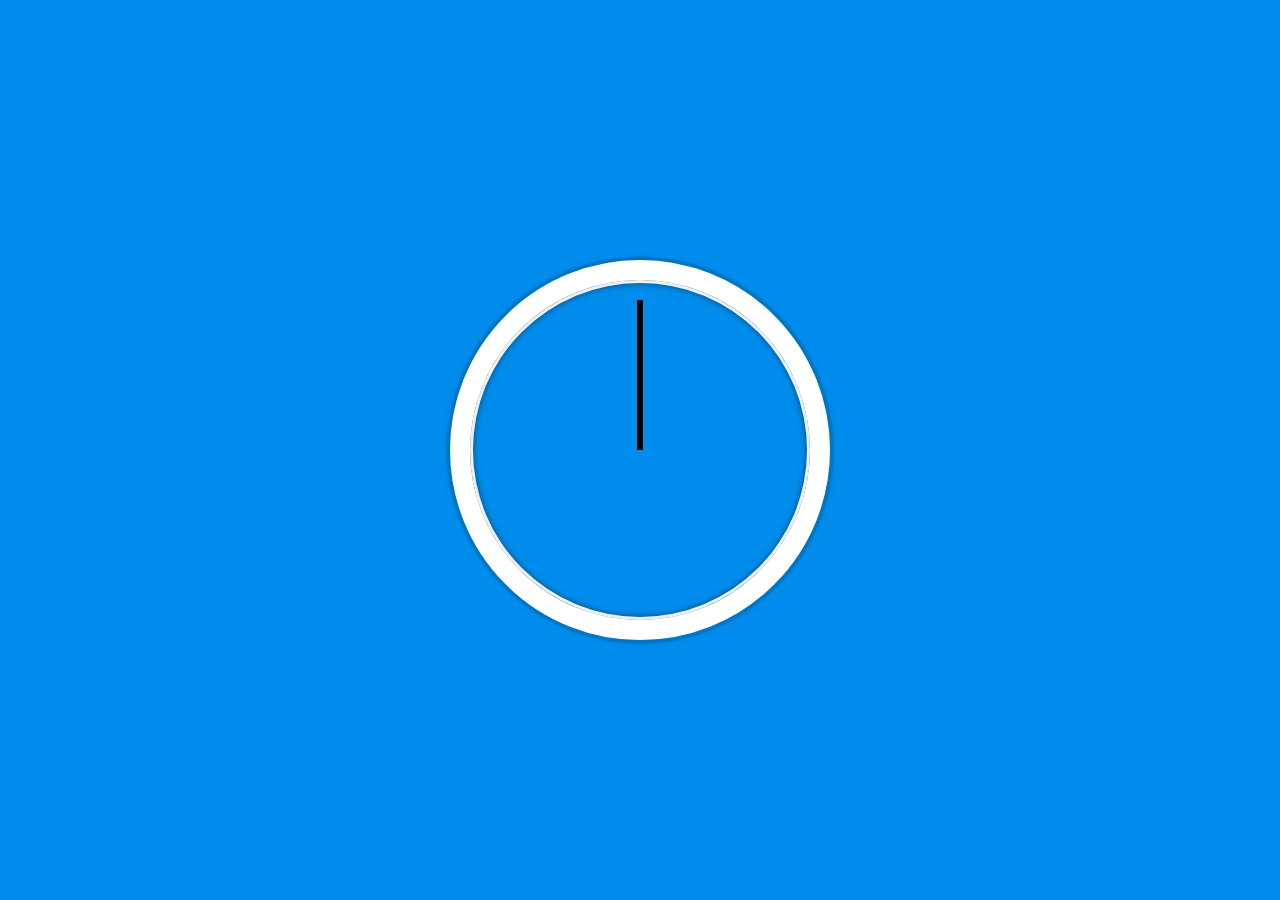
<file: 02 - JS and CSS Clock/index-START.html>
<!DOCTYPE html>
<html lang="en">
  <head>
    <meta charset="UTF-8" />
    <title>JS + CSS Clock</title>
    <link rel="icon" href="https://fav.farm/🔥" />
  </head>
  <body>
    <div class="clock">
      <div class="clock-face">
        <div class="hand hour-hand"></div>
        <div class="hand min-hand"></div>
        <div class="hand second-hand"></div>
      </div>
    </div>

    <style>
      html {
        background: #018ded url(https://unsplash.it/1500/1000?image=881&blur=5);
        background-size: cover;
        font-family: "helvetica neue";
        text-align: center;
        font-size: 10px;
      }

      body {
        margin: 0;
        font-size: 2rem;
        display: flex;
        flex: 1;
        min-height: 100vh;
        align-items: center;
      }

      .clock {
        width: 30rem;
        height: 30rem;
        border: 20px solid white;
        border-radius: 50%;
        margin: 50px auto;
        position: relative;
        padding: 2rem;
        box-shadow: 0 0 0 4px rgba(0, 0, 0, 0.1), inset 0 0 0 3px #efefef,
          inset 0 0 10px black, 0 0 10px rgba(0, 0, 0, 0.2);
      }

      .clock-face {
        position: relative;
        width: 100%;
        height: 100%;
        transform: translateY(
          -3px
        ); /* account for the height of the clock hands */
      }

      .hand {
        width: 50%;
        height: 6px;
        background: black;
        position: absolute;
        top: 50%;
        transform-origin: 100%;
        transform: rotate(90deg);
        transition: all 0.05s;
        transition-timing-function: cubic-bezier(0.1, 2.7, 0.58, 1);
      }
    </style>

    <script>
      const secondHand = document.querySelector(".second-hand");
      const minsHand = document.querySelector(".min-hand");
      const hourHand = document.querySelector(".hour-hand");

      function setDate() {
        const now = new Date();
        const seconds = now.getSeconds();
        const secondsDegrees = (seconds / 60) * 360 + 90;
        secondHand.style.transform = `rotate(${secondsDegrees}deg)`;

        const mins = now.getMinutes();
        const minsDegrees = (mins / 60) * 360 + (seconds / 60) * 6 + 90;
        minsHand.style.transform = `rotate(${minsDegrees}deg)`;

        const hour = now.getHours();
        const hourDegrees = (hour / 12) * 360 + (mins / 60) * 30 + 90;
        hourHand.style.transform = `rotate(${hourDegrees}deg)`;
      }
      setInterval(setDate, 1000);
    </script>
  </body>
</html>
</file>
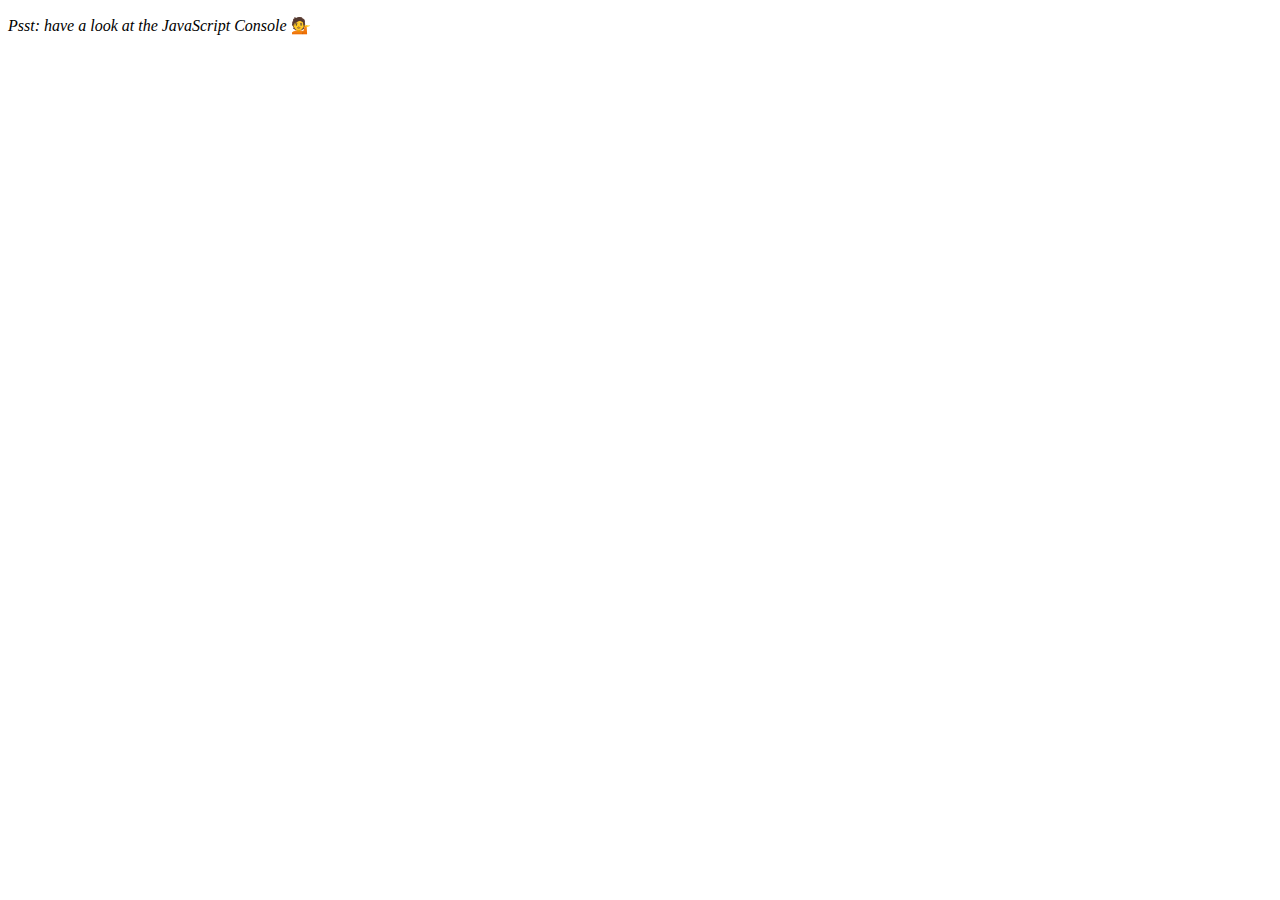
<file: 04 - Array Cardio Day 1/index-START.html>
<!DOCTYPE html>
<html lang="en">
  <head>
    <meta charset="UTF-8" />
    <title>Array Cardio 💪</title>
    <link rel="icon" href="https://fav.farm/🔥" />
  </head>
  <body>
    <p><em>Psst: have a look at the JavaScript Console</em> 💁</p>
    <script>
      // Get your shorts on - this is an array workout!
      // ## Array Cardio Day 1

      // Some data we can work with

      const inventors = [
        { first: "Albert", last: "Einstein", year: 1879, passed: 1955 },
        { first: "Isaac", last: "Newton", year: 1643, passed: 1727 },
        { first: "Galileo", last: "Galilei", year: 1564, passed: 1642 },
        { first: "Marie", last: "Curie", year: 1867, passed: 1934 },
        { first: "Johannes", last: "Kepler", year: 1571, passed: 1630 },
        { first: "Nicolaus", last: "Copernicus", year: 1473, passed: 1543 },
        { first: "Max", last: "Planck", year: 1858, passed: 1947 },
        { first: "Katherine", last: "Blodgett", year: 1898, passed: 1979 },
        { first: "Ada", last: "Lovelace", year: 1815, passed: 1852 },
        { first: "Sarah E.", last: "Goode", year: 1855, passed: 1905 },
        { first: "Lise", last: "Meitner", year: 1878, passed: 1968 },
        { first: "Hanna", last: "Hammarström", year: 1829, passed: 1909 },
      ];

      const people = [
        "Bernhard, Sandra",
        "Bethea, Erin",
        "Becker, Carl",
        "Bentsen, Lloyd",
        "Beckett, Samuel",
        "Blake, William",
        "Berger, Ric",
        "Beddoes, Mick",
        "Beethoven, Ludwig",
        "Belloc, Hilaire",
        "Begin, Menachem",
        "Bellow, Saul",
        "Benchley, Robert",
        "Blair, Robert",
        "Benenson, Peter",
        "Benjamin, Walter",
        "Berlin, Irving",
        "Benn, Tony",
        "Benson, Leana",
        "Bent, Silas",
        "Berle, Milton",
        "Berry, Halle",
        "Biko, Steve",
        "Beck, Glenn",
        "Bergman, Ingmar",
        "Black, Elk",
        "Berio, Luciano",
        "Berne, Eric",
        "Berra, Yogi",
        "Berry, Wendell",
        "Bevan, Aneurin",
        "Ben-Gurion, David",
        "Bevel, Ken",
        "Biden, Joseph",
        "Bennington, Chester",
        "Bierce, Ambrose",
        "Billings, Josh",
        "Birrell, Augustine",
        "Blair, Tony",
        "Beecher, Henry",
        "Biondo, Frank",
      ];

      // Array.prototype.filter()
      // 1. Filter the list of inventors for those who were born in the 1500's
      const fifteen = inventors.filter(
        (inventor) => inventor.year >= 1500 && inventor.year < 1600
      );
      console.table(fifteen);

      // Array.prototype.map()
      // 2. Give us an array of the inventors first and last names
      const fullNames = inventors.map(
        (inventor) => `${inventor.first} ${inventor.last}`
      );
      console.table(fullNames);

      // Array.prototype.sort()
      // 3. Sort the inventors by birthdate, oldest to youngest

      // const birthDates = inventors.sort(function (a, b) {
      //   if (a.year > b.year) {
      //     return 1;
      //   } else {
      //     return -1;
      //   }
      // });

      const birthDates = inventors.sort((a, b) => (a.year > b.year ? 1 : -1));
      console.table(birthDates);

      // Array.prototype.reduce()
      // 4. How many years did all the inventors live all together?
      const totalYears = inventors.reduce((total, inventor) => {
        return total + (inventor.passed - inventor.year);
      }, 0);
      console.log(totalYears);

      // 5. Sort the inventors by years lived
      const oldest = inventors.sort(function (a, b) {
        const last = a.passed - a.year;
        const next = b.passed - b.year;
        return last > next ? -1 : 1;
      });
      console.table(oldest);
      // 6. create a list of Boulevards in Paris that contain 'de' anywhere in the name
      // https://en.wikipedia.org/wiki/Category:Boulevards_in_Paris

      // const category = document.querySelector(".mw-category");
      // const links = Array.from(category.querySelectorAll("a"));

      // const de = links
      //   .map((link) => link.textContent)
      //   .filter((streetName) => streetName.includes("de"));

      // 7. sort Exercise
      // Sort the people alphabetically by last name
      const alpha = people.sort((lastOne, nextOne) => {
        const [aLast, aFirst] = lastOne.split(", ");
        const [bLast, bFirst] = nextOne.split(", ");
        return aLast > bLast ? 1 : -1;
      });
      console.log(alpha);

      // 8. Reduce Exercise
      // Sum up the instances of each of these
      const data = [
        "car",
        "car",
        "truck",
        "truck",
        "bike",
        "walk",
        "car",
        "van",
        "bike",
        "walk",
        "car",
        "van",
        "car",
        "truck",
      ];

      const transportation = data.reduce((obj, item) => {
        if (!obj[item]) {
          obj[item] = 0;
        }
        obj[item]++;
        return obj;
      }, {});
      console.log(transportation);
    </script>
  </body>
</html>
</file>
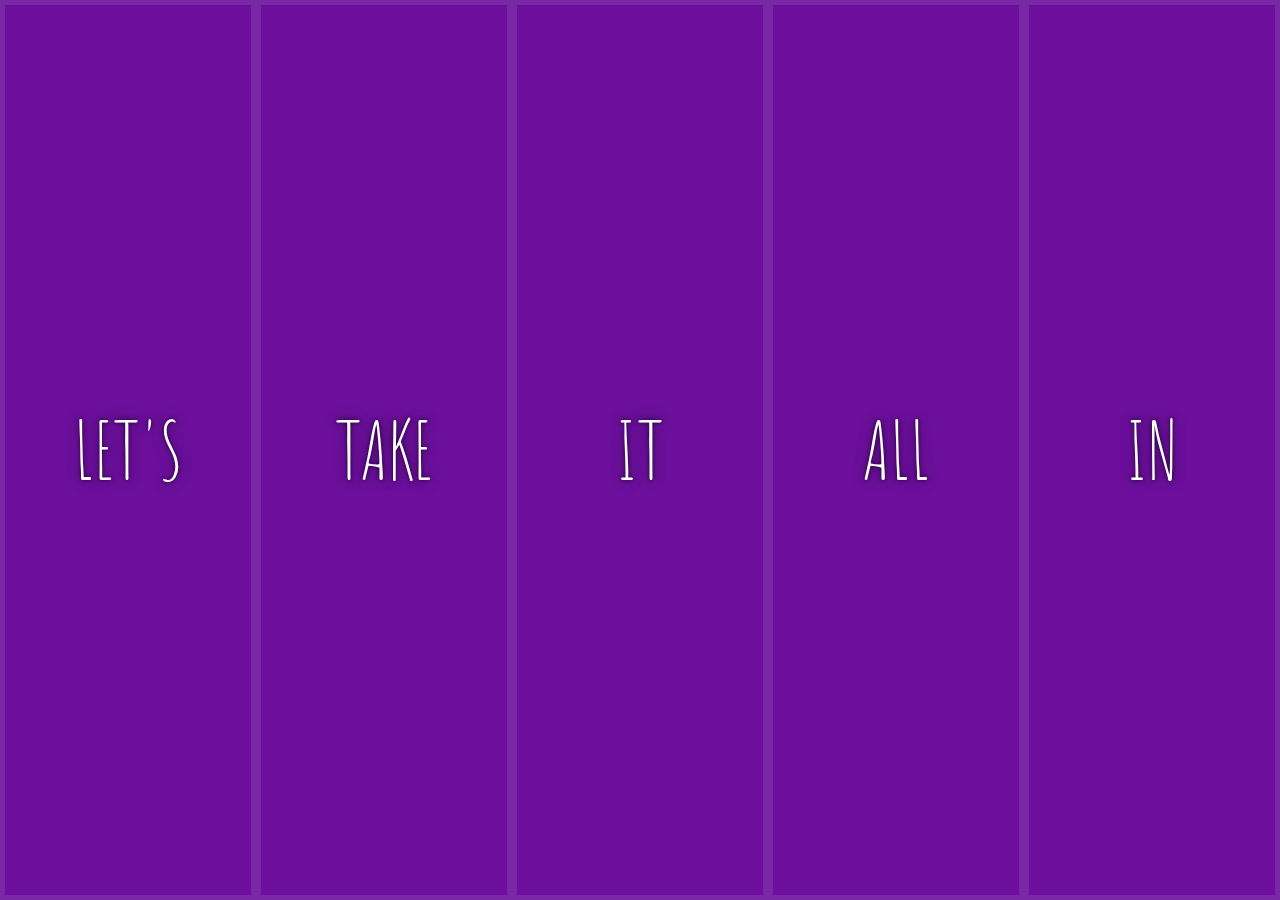
<file: 05 - Flex Panel Gallery/index-START.html>
<!DOCTYPE html>
<html lang="en">
  <head>
    <meta charset="UTF-8" />
    <title>Flex Panels 💪</title>
    <link
      href="https://fonts.googleapis.com/css?family=Amatic+SC"
      rel="stylesheet"
      type="text/css"
    />
    <link rel="icon" href="https://fav.farm/✅" />
  </head>
  <body>
    <style>
      html {
        box-sizing: border-box;
        background: #ffc600;
        font-family: "helvetica neue";
        font-size: 20px;
        font-weight: 200;
      }

      body {
        margin: 0;
      }

      *,
      *:before,
      *:after {
        box-sizing: inherit;
      }

      .panels {
        min-height: 100vh;
        overflow: hidden;
        display: flex;
      }

      .panel {
        background: #6b0f9c;
        box-shadow: inset 0 0 0 5px rgba(255, 255, 255, 0.1);
        color: white;
        text-align: center;
        align-items: center;
        /* Safari transitionend event.propertyName === flex */
        /* Chrome + FF transitionend event.propertyName === flex-grow */
        transition: font-size 0.7s cubic-bezier(0.61, -0.19, 0.7, -0.11),
          flex 0.7s cubic-bezier(0.61, -0.19, 0.7, -0.11), background 0.2s;
        font-size: 20px;
        background-size: cover;
        background-position: center;
        flex: 1;
        justify-content: center;
        display: flex;
        flex-direction: column;
      }

      .panel1 {
        background-image: url(https://source.unsplash.com/gYl-UtwNg_I/1500x1500);
      }
      .panel2 {
        background-image: url(https://source.unsplash.com/rFKUFzjPYiQ/1500x1500);
      }
      .panel3 {
        background-image: url(https://images.unsplash.com/photo-1465188162913-8fb5709d6d57?ixlib=rb-0.3.5&q=80&fm=jpg&crop=faces&cs=tinysrgb&w=1500&h=1500&fit=crop&s=967e8a713a4e395260793fc8c802901d);
      }
      .panel4 {
        background-image: url(https://source.unsplash.com/ITjiVXcwVng/1500x1500);
      }
      .panel5 {
        background-image: url(https://source.unsplash.com/3MNzGlQM7qs/1500x1500);
      }

      /* Flex Items */
      .panel > * {
        margin: 0;
        width: 100%;
        transition: transform 0.5s;
        flex: 1 0 auto;
        display: flex;
        justify-content: center;
        align-items: center;
      }

      .panel > *:first-child {
        transform: translateY(-100%);
      }
      .panel.open-active > *:first-child {
        transform: translateY(0);
      }
      .panel > *:last-child {
        transform: translateY(100%);
      }
      .panel.open-active > *:last-child {
        transform: translateY(0);
      }

      .panel p {
        text-transform: uppercase;
        font-family: "Amatic SC", cursive;
        text-shadow: 0 0 4px rgba(0, 0, 0, 0.72), 0 0 14px rgba(0, 0, 0, 0.45);
        font-size: 2em;
      }

      .panel p:nth-child(2) {
        font-size: 4em;
      }

      .panel.open {
        flex: 5;
        font-size: 40px;
      }

      @media only screen and (max-width: 600px) {
        .panel p {
          font-size: 1em;
        }
      }
    </style>

    <div class="panels">
      <div class="panel panel1">
        <p>Hey</p>
        <p>Let's</p>
        <p>Dance</p>
      </div>
      <div class="panel panel2">
        <p>Give</p>
        <p>Take</p>
        <p>Receive</p>
      </div>
      <div class="panel panel3">
        <p>Experience</p>
        <p>It</p>
        <p>Today</p>
      </div>
      <div class="panel panel4">
        <p>Give</p>
        <p>All</p>
        <p>You can</p>
      </div>
      <div class="panel panel5">
        <p>Life</p>
        <p>In</p>
        <p>Motion</p>
      </div>
    </div>

    <script>
      const panels = document.querySelectorAll(".panel");

      function toggleOpen() {
        console.log("Hello");
        this.classList.toggle("open");
      }

      function toggleActive(e) {
        console.log(e.propertyName);
        if (e.propertyName.includes("flex")) {
          this.classList.toggle("open-active");
        }
      }

      panels.forEach((panel) => panel.addEventListener("click", toggleOpen));
      panels.forEach((panel) =>
        panel.addEventListener("transitionend", toggleActive)
      );
    </script>
  </body>
</html>
</file>
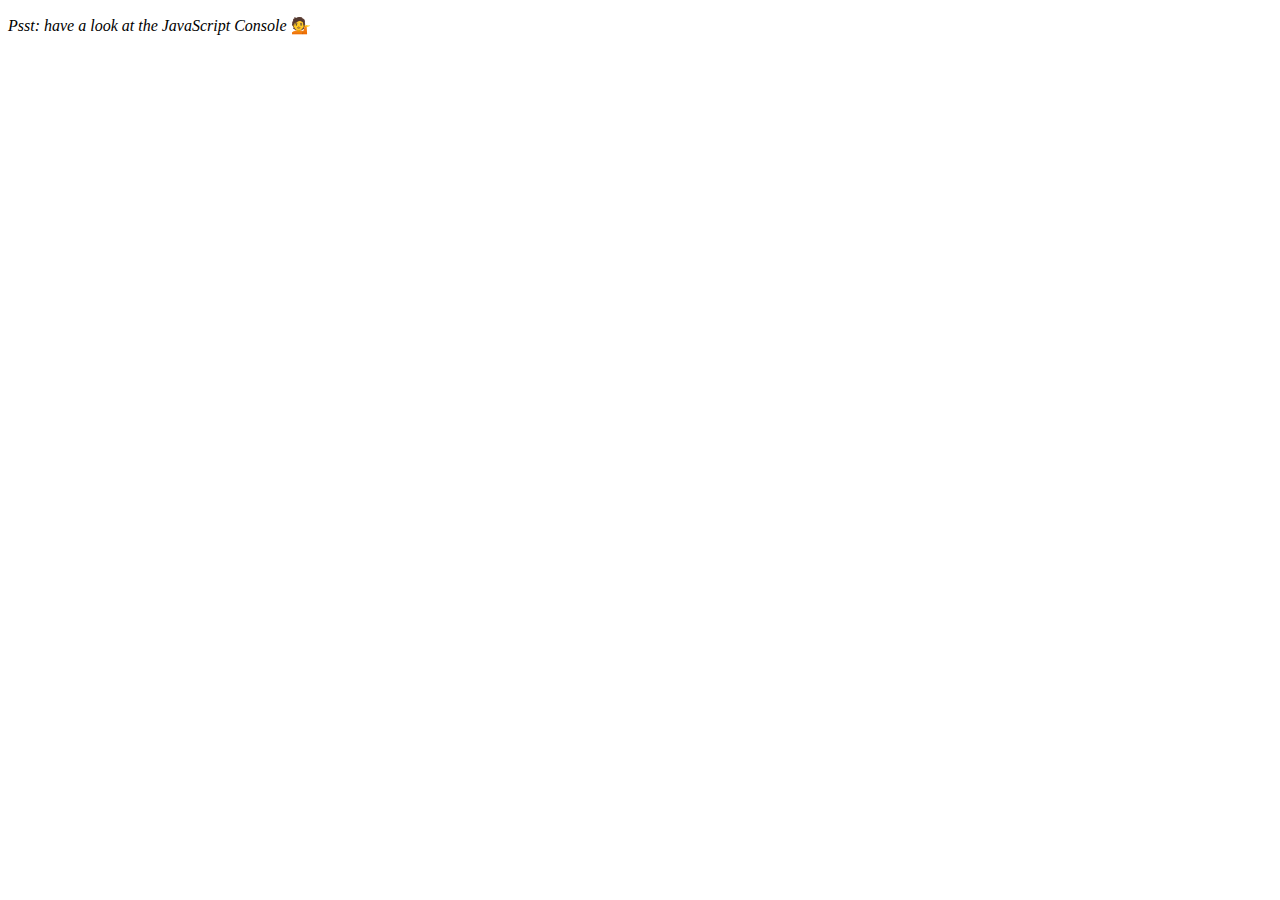
<file: 07 - Array Cardio Day 2/index-START.html>
<!DOCTYPE html>
<html lang="en">
  <head>
    <meta charset="UTF-8" />
    <title>Array Cardio 💪💪</title>
    <link rel="icon" href="https://fav.farm/🔥" />
  </head>
  <body>
    <p><em>Psst: have a look at the JavaScript Console</em> 💁</p>
    <script>
      // ## Array Cardio Day 2

      const people = [
        { name: "Wes", year: 1988 },
        { name: "Kait", year: 1986 },
        { name: "Irv", year: 1970 },
        { name: "Lux", year: 2015 },
      ];

      const comments = [
        { text: "Love this!", id: 523423 },
        { text: "Super good", id: 823423 },
        { text: "You are the best", id: 2039842 },
        { text: "Ramen is my fav food ever", id: 123523 },
        { text: "Nice Nice Nice!", id: 542328 },
      ];

      // Some and Every Checks
      // Array.prototype.some() // is at least one person 19 or older?
      // const isAdult = people.some(function (person) {
      //   const currentYear = new Date().getFullYear();
      //   if (currentYear - person.year >= 19) {
      //     return true;
      //   }
      // });
      const isAdult = people.some(
        (person) => new Date().getFullYear() - person.year >= 19
      );
      console.log({ isAdult });
      // Array.prototype.every() // is everyone 19 or older?
      const allAdults = people.every(
        (person) => new Date().getFullYear() - person.year >= 19
      );
      console.log({ allAdults });
      // Array.prototype.find()
      // Find is like filter, but instead returns just the one you are looking for
      // find the comment with the ID of 823423
      // const comment = comments.find(function (comment) {
      //   if (comment.id === 823423) {
      //     return true;
      //   }
      // });
      const comment = comments.find((comment) => comment.id === 823423);
      console.log(comment);

      // Array.prototype.findIndex()
      // Find the comment with this ID

      const index = comments.findIndex((comment) => comment.id === 823423);
      console.log(index);
      // delete the comment with the ID of 823423
      const newComments = [
        ...comments.slice(0, index),
        ...comments.slice(index + 1),
      ];
      console.table(newComments);
    </script>
  </body>
</html>
</file>
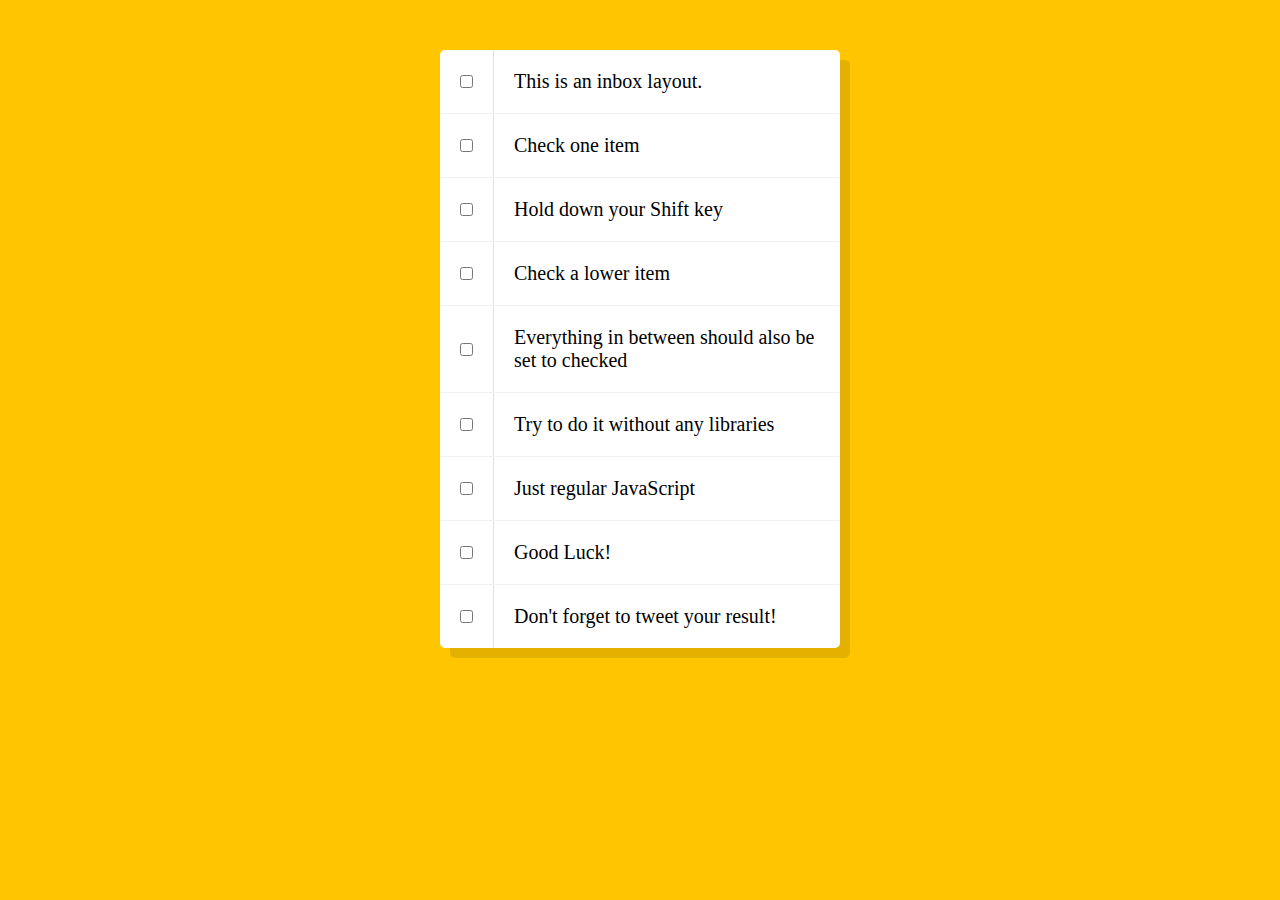
<file: 10 - Hold Shift and Check Checkboxes/index-START.html>
<!DOCTYPE html>
<html lang="en">
  <head>
    <meta charset="UTF-8" />
    <title>Hold Shift to Check Multiple Checkboxes</title>
    <link rel="icon" href="https://fav.farm/🔥" />
  </head>
  <body>
    <style>
      html {
        font-family: sans-serif;
        background: #ffc600;
      }

      .inbox {
        max-width: 400px;
        margin: 50px auto;
        background: white;
        border-radius: 5px;
        box-shadow: 10px 10px 0 rgba(0, 0, 0, 0.1);
      }

      .item {
        display: flex;
        align-items: center;
        border-bottom: 1px solid #f1f1f1;
      }

      .item:last-child {
        border-bottom: 0;
      }

      input:checked + p {
        background: #f9f9f9;
        text-decoration: line-through;
      }

      input[type="checkbox"] {
        margin: 20px;
      }

      p {
        margin: 0;
        padding: 20px;
        transition: background 0.2s;
        flex: 1;
        font-family: "helvetica neue";
        font-size: 20px;
        font-weight: 200;
        border-left: 1px solid #d1e2ff;
      }
    </style>
    <!--
   The following is a common layout you would see in an email client.

   When a user clicks a checkbox, holds Shift, and then clicks another checkbox a few rows down, all the checkboxes inbetween those two checkboxes should be checked.

  -->
    <div class="inbox">
      <div class="item">
        <input type="checkbox" />
        <p>This is an inbox layout.</p>
      </div>
      <div class="item">
        <input type="checkbox" />
        <p>Check one item</p>
      </div>
      <div class="item">
        <input type="checkbox" />
        <p>Hold down your Shift key</p>
      </div>
      <div class="item">
        <input type="checkbox" />
        <p>Check a lower item</p>
      </div>
      <div class="item">
        <input type="checkbox" />
        <p>Everything in between should also be set to checked</p>
      </div>
      <div class="item">
        <input type="checkbox" />
        <p>Try to do it without any libraries</p>
      </div>
      <div class="item">
        <input type="checkbox" />
        <p>Just regular JavaScript</p>
      </div>
      <div class="item">
        <input type="checkbox" />
        <p>Good Luck!</p>
      </div>
      <div class="item">
        <input type="checkbox" />
        <p>Don't forget to tweet your result!</p>
      </div>
    </div>

    <script>
      const checkboxes = document.querySelectorAll(
        '.inbox input[type="checkbox"]'
      );

      let lastChecked;

      function handleCheck(e) {
        let inBetween = false;
        // Check if the shift key is down
        // Check they are checking it, not unchecking
        if (e.shiftKey && this.checked) {
          // Loop through each checkbox
          checkboxes.forEach((checkbox) => {
            console.log(checkbox);
            if (checkbox === this || checkbox === lastChecked) {
              inBetween = !inBetween;
              console.log("starting to check");
            }

            if (inBetween) {
              checkbox.checked = true;
            }
          });
        }

        lastChecked = this;
      }

      checkboxes.forEach((checkbox) =>
        checkbox.addEventListener("click", handleCheck)
      );
    </script>
  </body>
</html>
</file>
